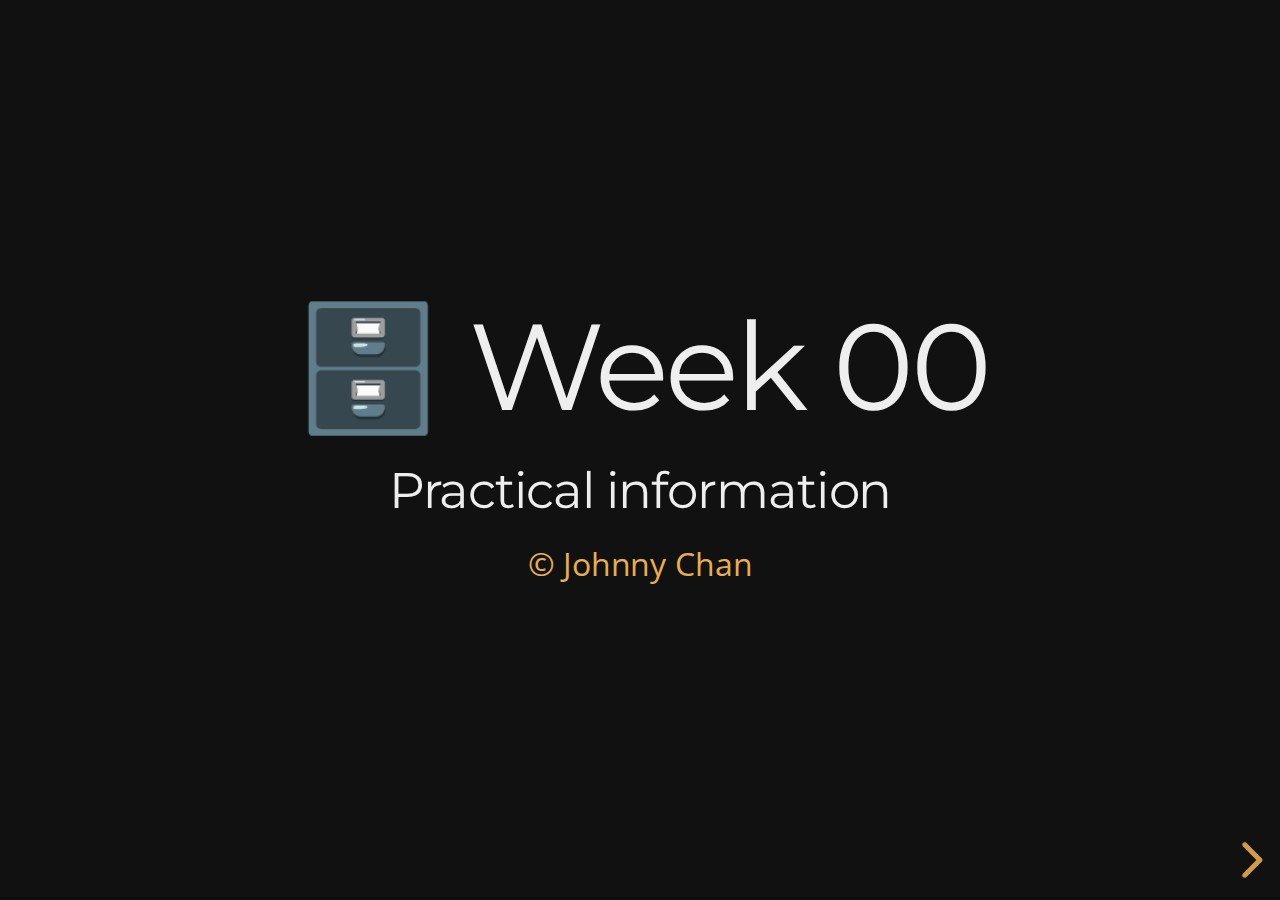
<file: week00/index.html>
<!doctype html>
<html lang="en">
    <head>
        <title>Week 00</title>
        <meta charset="utf-8" />
        <meta name="description" content="Presentation" />
        <meta name="author" content="Johnny Chan" />

        <meta name="apple-mobile-web-app-capable" content="yes" />
        <meta
            name="apple-mobile-web-app-status-bar-style"
            content="black-translucent"
        />
        <meta name="viewport" content="width=device-width, initial-scale=1.0" />

        <link rel="stylesheet" href="../dist/reset.css" />
        <link rel="stylesheet" href="../dist/reveal.css" />
        <link rel="stylesheet" href="../dist/theme/night.css" id="theme" />

        <!-- Theme used for syntax highlighting of code -->
        <link rel="stylesheet" href="../plugin/highlight/monokai.css" />

        <!-- Additional references -->
        <link rel="icon" href="../asset/image/database.png" type="image/png" />
        <link rel="stylesheet" href="../asset/style/tweak.css" />
    </head>

    <body>
        <div class="reveal">
            <div class="slides">
                <section
                    data-markdown="week00.md"
                    data-separator="^\n\n\n"
                    data-separator-vertical="^\n\n"
                    data-separator-notes="^Note:"
                    data-charset="utf-8"
                ></section>
            </div>
        </div>

        <script src="../dist/reveal.js"></script>
        <script src="../plugin/zoom/zoom.js"></script>
        <script src="../plugin/notes/notes.js"></script>
        <script src="../plugin/search/search.js"></script>
        <script src="../plugin/markdown/markdown.js"></script>
        <script src="../plugin/highlight/highlight.js"></script>
        <script>
            Reveal.initialize({
                width: 1100,
                height: 800,
                controls: true,
                progress: true,
                center: true,
                hash: true,
                transition: "slide",

                plugins: [
                    RevealZoom,
                    RevealNotes,
                    RevealSearch,
                    RevealMarkdown,
                    RevealHighlight,
                ],
            });
        </script>
    </body>
</html>
</file>
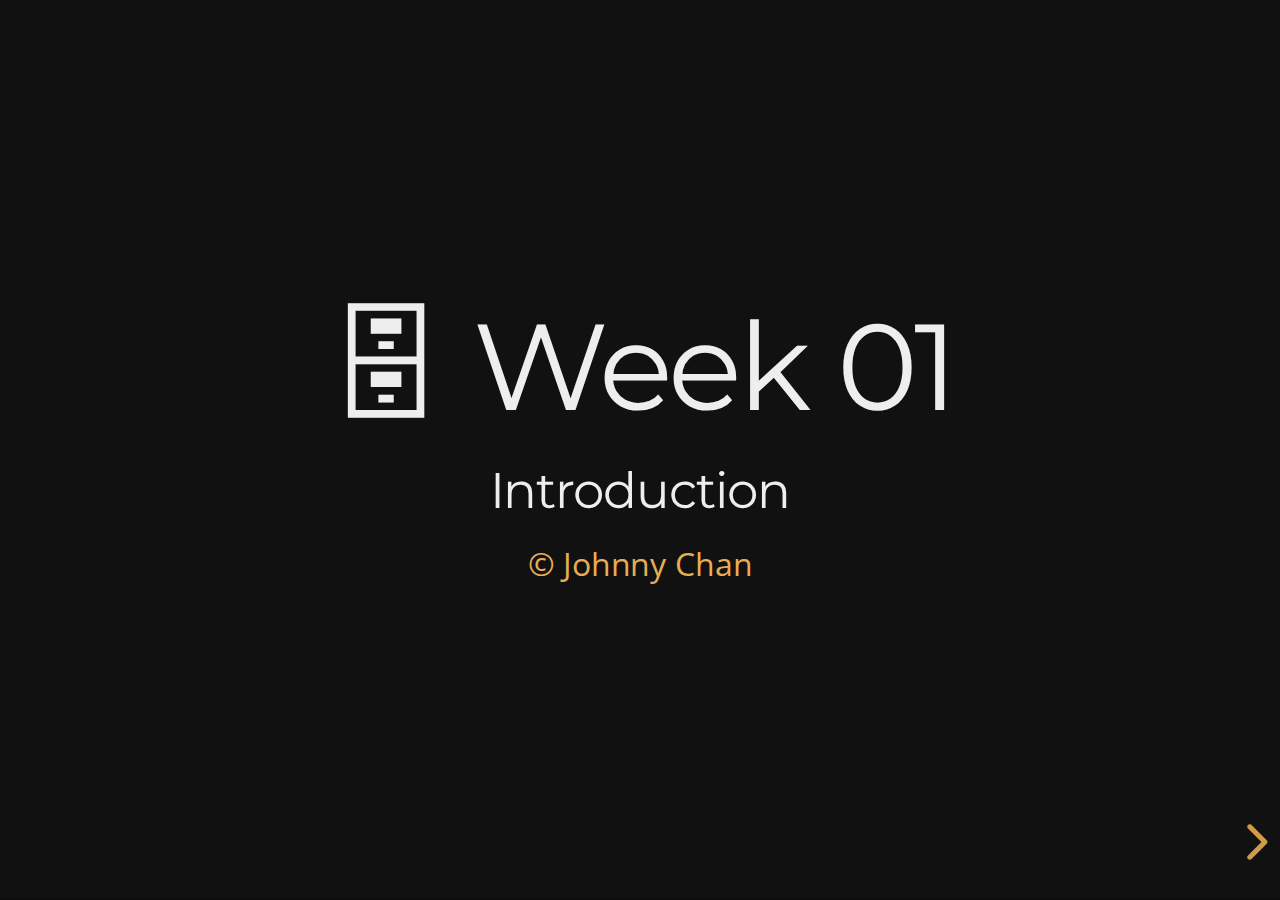
<file: week01/index.html>
<!doctype html>
<html lang="en">
    <head>
        <title>Week 01</title>
        <meta charset="utf-8" />
        <meta name="description" content="Presentation" />
        <meta name="author" content="Johnny Chan" />

        <meta name="apple-mobile-web-app-capable" content="yes" />
        <meta
            name="apple-mobile-web-app-status-bar-style"
            content="black-translucent"
        />
        <meta name="viewport" content="width=device-width, initial-scale=1.0" />

        <link rel="stylesheet" href="../dist/reset.css" />
        <link rel="stylesheet" href="../dist/reveal.css" />
        <link rel="stylesheet" href="../dist/theme/night.css" id="theme" />

        <!-- Theme used for syntax highlighting of code -->
        <link rel="stylesheet" href="../plugin/highlight/monokai.css" />

        <!-- Additional references -->
        <link rel="icon" href="../asset/image/database.png" type="image/png" />
        <link rel="stylesheet" href="../asset/style/tweak.css" />
    </head>

    <body>
        <div class="reveal">
            <div class="slides">
                <section
                    data-markdown="week01.md"
                    data-separator="^\n\n\n"
                    data-separator-vertical="^\n\n"
                    data-separator-notes="^Note:"
                    data-charset="utf-8"
                ></section>
            </div>
        </div>

        <script src="../dist/reveal.js"></script>
        <script src="../plugin/zoom/zoom.js"></script>
        <script src="../plugin/notes/notes.js"></script>
        <script src="../plugin/search/search.js"></script>
        <script src="../plugin/markdown/markdown.js"></script>
        <script src="../plugin/highlight/highlight.js"></script>
        <script>
            Reveal.initialize({
                width: 1100,
                height: 800,
                controls: true,
                progress: true,
                center: true,
                hash: true,
                transition: "slide",

                plugins: [
                    RevealZoom,
                    RevealNotes,
                    RevealSearch,
                    RevealMarkdown,
                    RevealHighlight,
                ],
            });
        </script>
    </body>
</html>
</file>
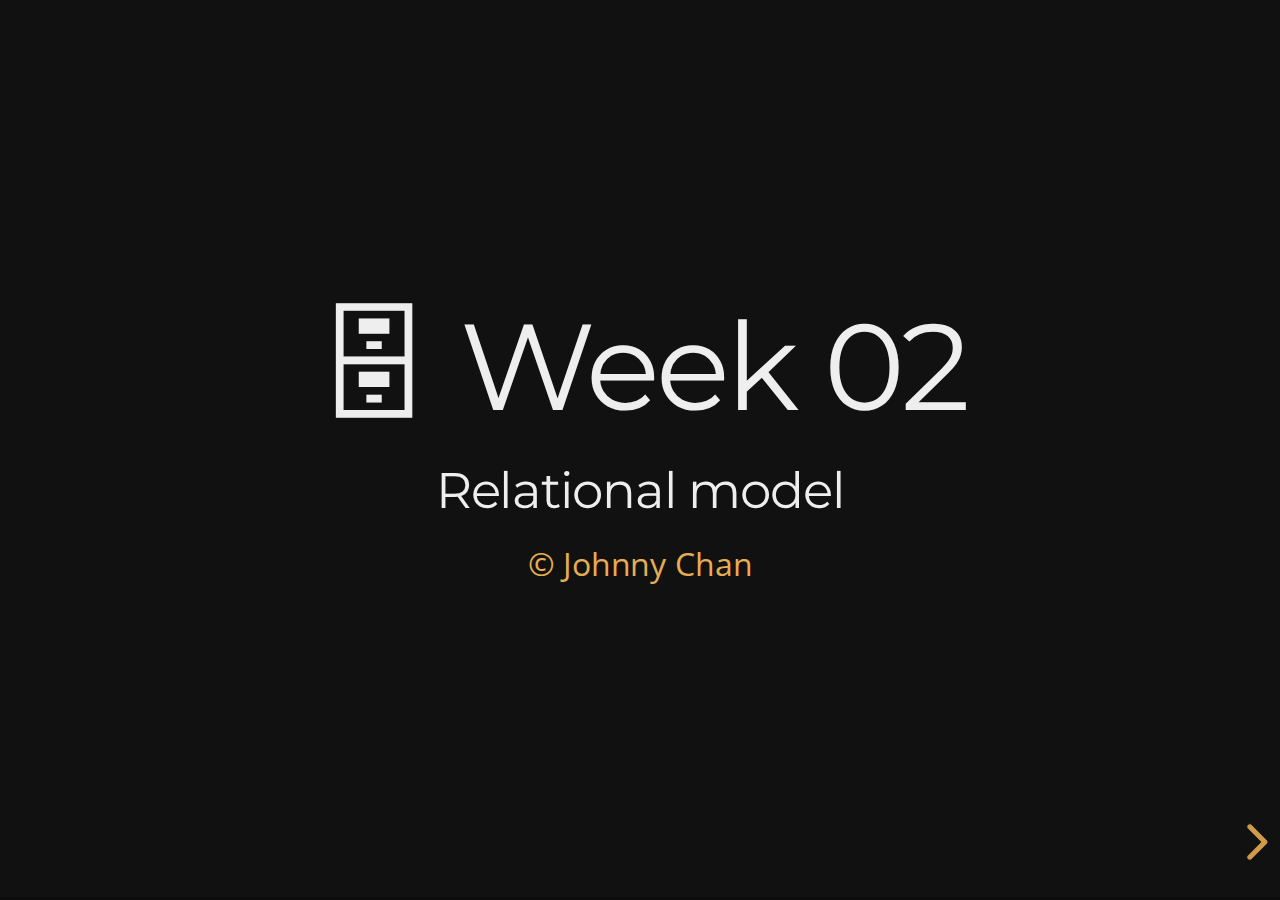
<file: week02/index.html>
<!doctype html>
<html lang="en">
    <head>
        <title>Week 02</title>
        <meta charset="utf-8" />
        <meta name="description" content="Presentation" />
        <meta name="author" content="Johnny Chan" />

        <meta name="apple-mobile-web-app-capable" content="yes" />
        <meta
            name="apple-mobile-web-app-status-bar-style"
            content="black-translucent"
        />
        <meta name="viewport" content="width=device-width, initial-scale=1.0" />

        <link rel="stylesheet" href="../dist/reset.css" />
        <link rel="stylesheet" href="../dist/reveal.css" />
        <link rel="stylesheet" href="../dist/theme/night.css" id="theme" />

        <!-- Theme used for syntax highlighting of code -->
        <link rel="stylesheet" href="../plugin/highlight/monokai.css" />

        <!-- Additional references -->
        <link rel="icon" href="../asset/image/database.png" type="image/png" />
        <link rel="stylesheet" href="../asset/style/tweak.css" />
    </head>

    <body>
        <div class="reveal">
            <div class="slides">
                <section
                    data-markdown="week02.md"
                    data-separator="^\n\n\n"
                    data-separator-vertical="^\n\n"
                    data-separator-notes="^Note:"
                    data-charset="utf-8"
                ></section>
            </div>
        </div>

        <script src="../dist/reveal.js"></script>
        <script src="../plugin/zoom/zoom.js"></script>
        <script src="../plugin/notes/notes.js"></script>
        <script src="../plugin/search/search.js"></script>
        <script src="../plugin/markdown/markdown.js"></script>
        <script src="../plugin/highlight/highlight.js"></script>
        <script>
            Reveal.initialize({
                width: 1100,
                height: 800,
                controls: true,
                progress: true,
                center: true,
                hash: true,
                transition: "slide",

                plugins: [
                    RevealZoom,
                    RevealNotes,
                    RevealSearch,
                    RevealMarkdown,
                    RevealHighlight,
                ],
            });
        </script>
    </body>
</html>
</file>
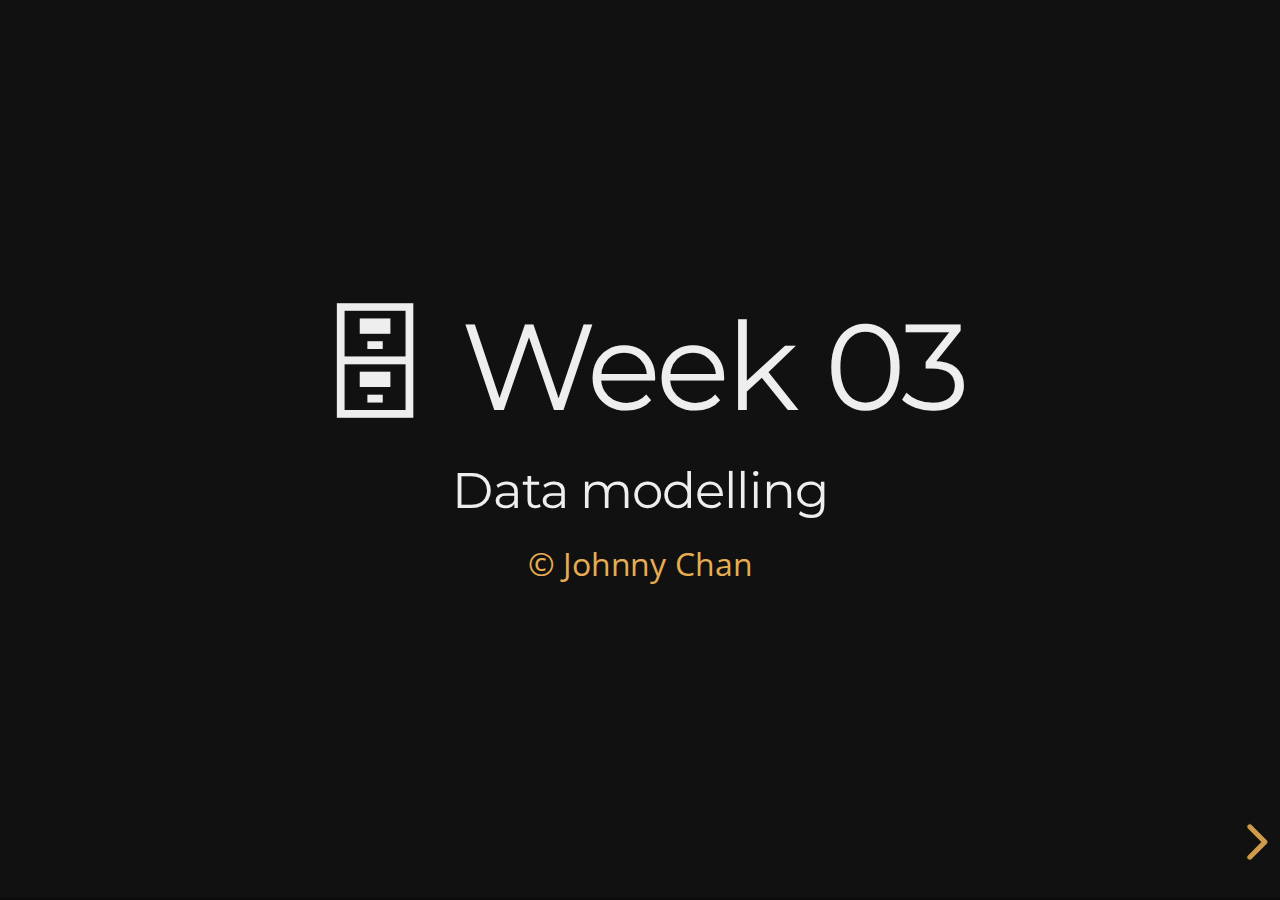
<file: week03/index.html>
<!doctype html>
<html lang="en">
    <head>
        <title>Week 03</title>
        <meta charset="utf-8" />
        <meta name="description" content="Presentation" />
        <meta name="author" content="Johnny Chan" />

        <meta name="apple-mobile-web-app-capable" content="yes" />
        <meta
            name="apple-mobile-web-app-status-bar-style"
            content="black-translucent"
        />
        <meta name="viewport" content="width=device-width, initial-scale=1.0" />

        <link rel="stylesheet" href="../dist/reset.css" />
        <link rel="stylesheet" href="../dist/reveal.css" />
        <link rel="stylesheet" href="../dist/theme/night.css" id="theme" />

        <!-- Theme used for syntax highlighting of code -->
        <link rel="stylesheet" href="../plugin/highlight/monokai.css" />

        <!-- Additional references -->
        <link rel="icon" href="../asset/image/database.png" type="image/png" />
        <link rel="stylesheet" href="../asset/style/tweak.css" />
    </head>

    <body>
        <div class="reveal">
            <div class="slides">
                <section
                    data-markdown="week03.md"
                    data-separator="^\n\n\n"
                    data-separator-vertical="^\n\n"
                    data-separator-notes="^Note:"
                    data-charset="utf-8"
                ></section>
            </div>
        </div>

        <script src="../dist/reveal.js"></script>
        <script src="../plugin/zoom/zoom.js"></script>
        <script src="../plugin/notes/notes.js"></script>
        <script src="../plugin/search/search.js"></script>
        <script src="../plugin/markdown/markdown.js"></script>
        <script src="../plugin/highlight/highlight.js"></script>
        <script>
            Reveal.initialize({
                width: 1100,
                height: 800,
                controls: true,
                progress: true,
                center: true,
                hash: true,
                transition: "slide",

                plugins: [
                    RevealZoom,
                    RevealNotes,
                    RevealSearch,
                    RevealMarkdown,
                    RevealHighlight,
                ],
            });
        </script>
    </body>
</html>
</file>
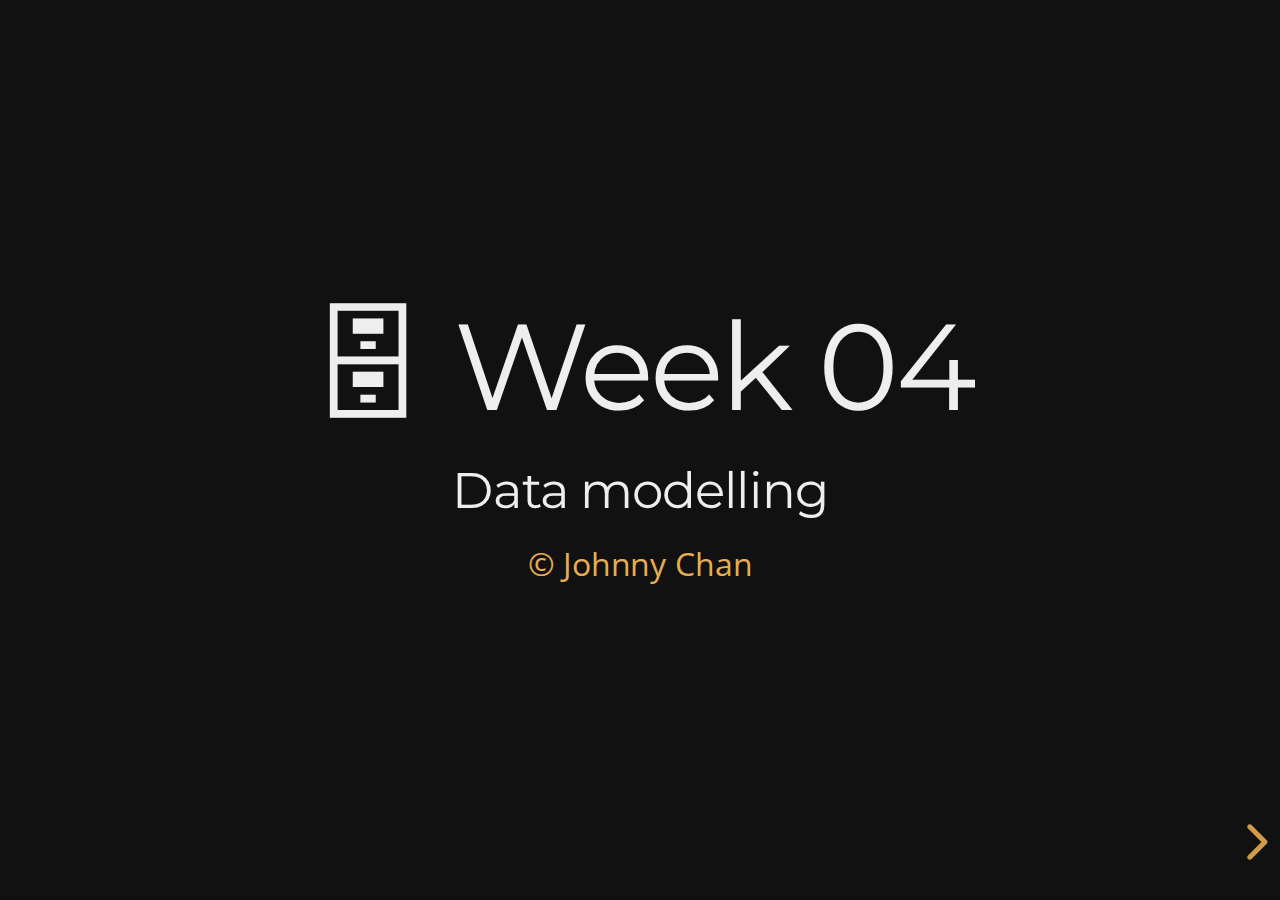
<file: week04/index.html>
<!doctype html>
<html lang="en">
    <head>
        <title>Week 04</title>
        <meta charset="utf-8" />
        <meta name="description" content="Presentation" />
        <meta name="author" content="Johnny Chan" />

        <meta name="apple-mobile-web-app-capable" content="yes" />
        <meta
            name="apple-mobile-web-app-status-bar-style"
            content="black-translucent"
        />
        <meta name="viewport" content="width=device-width, initial-scale=1.0" />

        <link rel="stylesheet" href="../dist/reset.css" />
        <link rel="stylesheet" href="../dist/reveal.css" />
        <link rel="stylesheet" href="../dist/theme/night.css" id="theme" />

        <!-- Theme used for syntax highlighting of code -->
        <link rel="stylesheet" href="../plugin/highlight/monokai.css" />

        <!-- Additional references -->
        <link rel="icon" href="../asset/image/database.png" type="image/png" />
        <link rel="stylesheet" href="../asset/style/tweak.css" />
    </head>

    <body>
        <div class="reveal">
            <div class="slides">
                <section
                    data-markdown="week04.md"
                    data-separator="^\n\n\n"
                    data-separator-vertical="^\n\n"
                    data-separator-notes="^Note:"
                    data-charset="utf-8"
                ></section>
            </div>
        </div>

        <script src="../dist/reveal.js"></script>
        <script src="../plugin/zoom/zoom.js"></script>
        <script src="../plugin/notes/notes.js"></script>
        <script src="../plugin/search/search.js"></script>
        <script src="../plugin/markdown/markdown.js"></script>
        <script src="../plugin/highlight/highlight.js"></script>
        <script>
            Reveal.initialize({
                width: 1100,
                height: 800,
                controls: true,
                progress: true,
                center: true,
                hash: true,
                transition: "slide",

                plugins: [
                    RevealZoom,
                    RevealNotes,
                    RevealSearch,
                    RevealMarkdown,
                    RevealHighlight,
                ],
            });
        </script>
    </body>
</html>
</file>
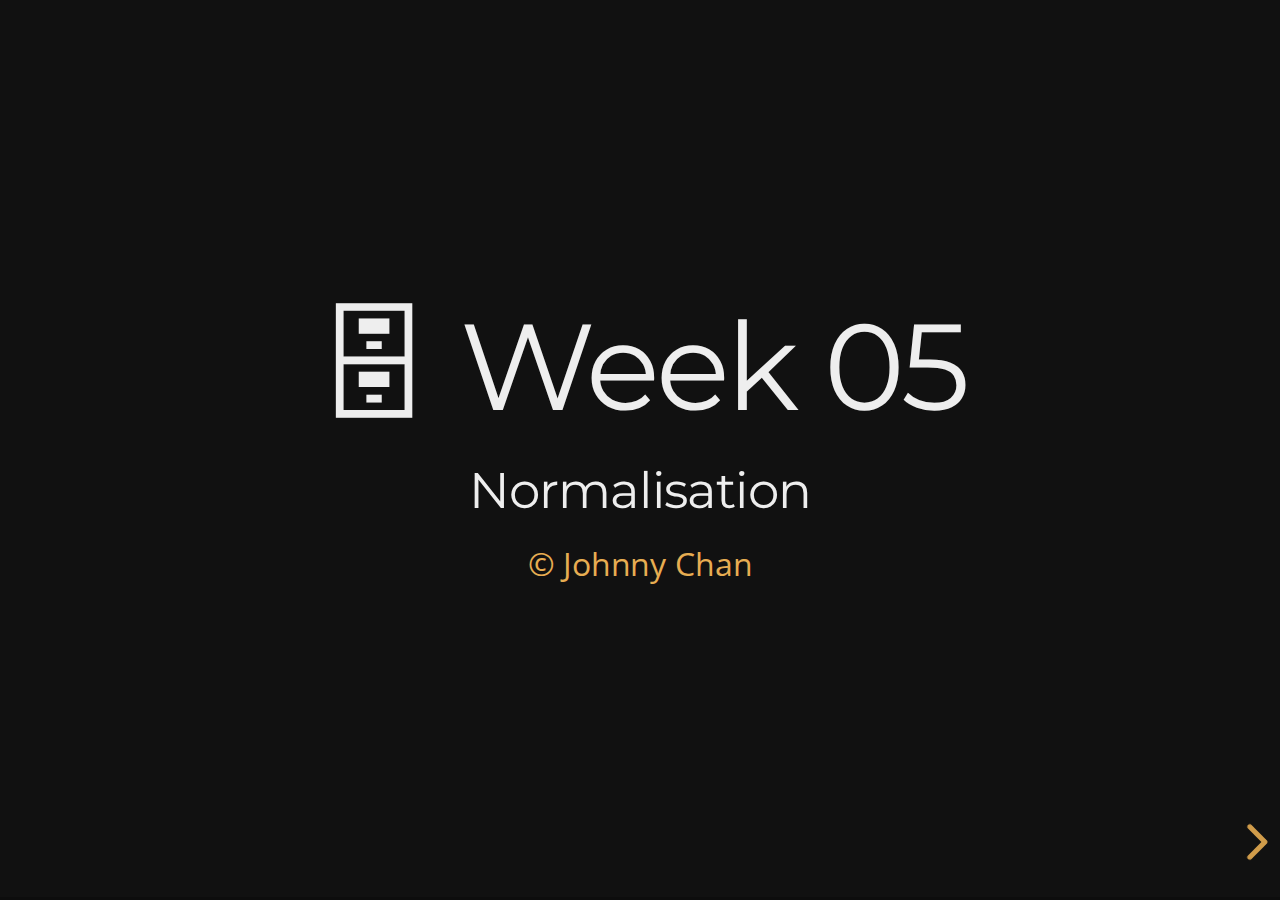
<file: week05/index.html>
<!doctype html>
<html lang="en">
    <head>
        <title>Week 05</title>
        <meta charset="utf-8" />
        <meta name="description" content="Presentation" />
        <meta name="author" content="Johnny Chan" />

        <meta name="apple-mobile-web-app-capable" content="yes" />
        <meta
            name="apple-mobile-web-app-status-bar-style"
            content="black-translucent"
        />
        <meta name="viewport" content="width=device-width, initial-scale=1.0" />

        <link rel="stylesheet" href="../dist/reset.css" />
        <link rel="stylesheet" href="../dist/reveal.css" />
        <link rel="stylesheet" href="../dist/theme/night.css" id="theme" />

        <!-- Theme used for syntax highlighting of code -->
        <link rel="stylesheet" href="../plugin/highlight/monokai.css" />

        <!-- Additional references -->
        <link rel="icon" href="../asset/image/database.png" type="image/png" />
        <link rel="stylesheet" href="../asset/style/tweak.css" />
    </head>

    <body>
        <div class="reveal">
            <div class="slides">
                <section
                    data-markdown="week05.md"
                    data-separator="^\n\n\n"
                    data-separator-vertical="^\n\n"
                    data-separator-notes="^Note:"
                    data-charset="utf-8"
                ></section>
            </div>
        </div>

        <script src="../dist/reveal.js"></script>
        <script src="../plugin/zoom/zoom.js"></script>
        <script src="../plugin/notes/notes.js"></script>
        <script src="../plugin/search/search.js"></script>
        <script src="../plugin/markdown/markdown.js"></script>
        <script src="../plugin/highlight/highlight.js"></script>
        <script>
            Reveal.initialize({
                width: 1100,
                height: 800,
                controls: true,
                progress: true,
                center: true,
                hash: true,
                transition: "slide",

                plugins: [
                    RevealZoom,
                    RevealNotes,
                    RevealSearch,
                    RevealMarkdown,
                    RevealHighlight,
                ],
            });
        </script>
    </body>
</html>
</file>
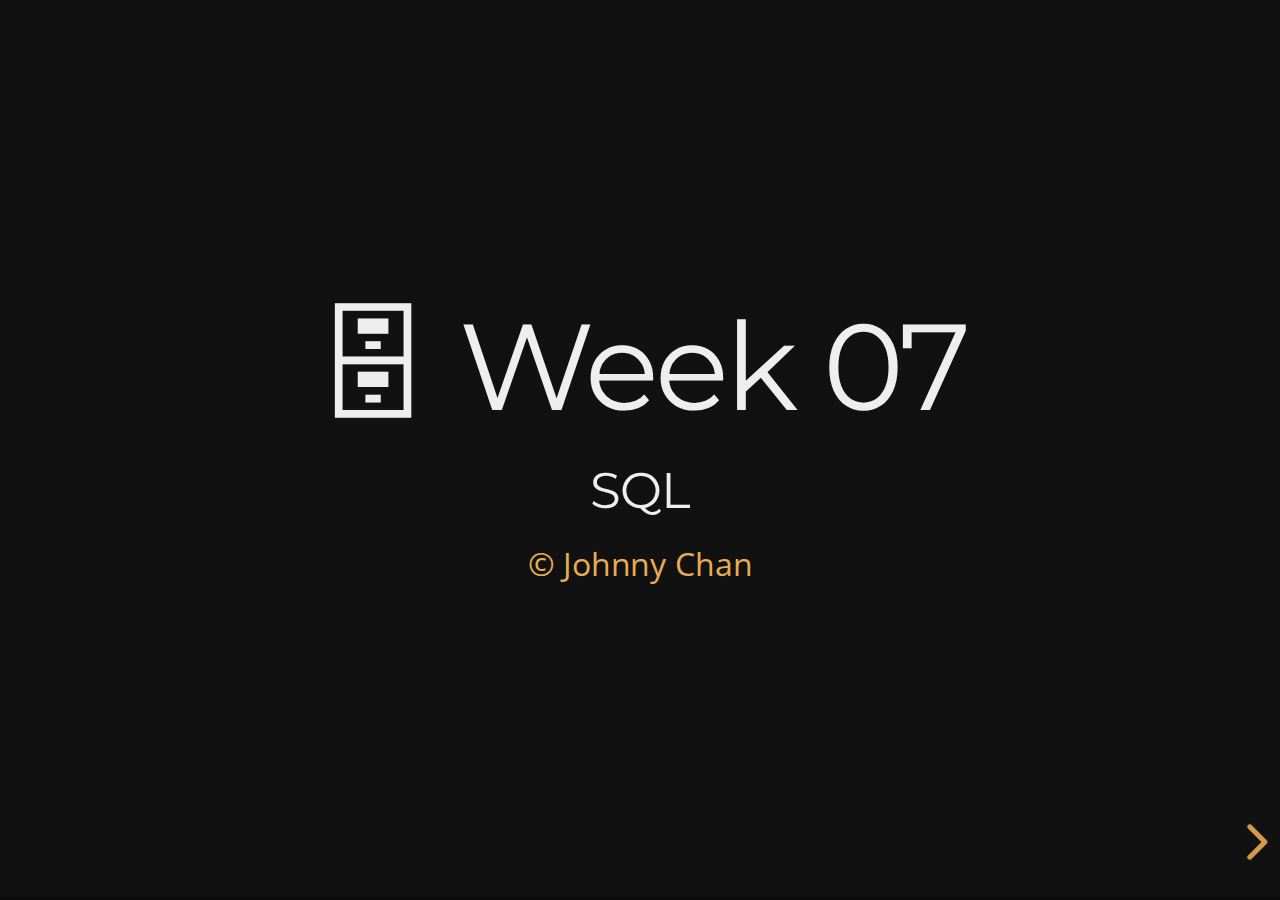
<file: week07/index.html>
<!doctype html>
<html lang="en">
    <head>
        <title>Week 07</title>
        <meta charset="utf-8" />
        <meta name="description" content="Presentation" />
        <meta name="author" content="Johnny Chan" />

        <meta name="apple-mobile-web-app-capable" content="yes" />
        <meta
            name="apple-mobile-web-app-status-bar-style"
            content="black-translucent"
        />
        <meta name="viewport" content="width=device-width, initial-scale=1.0" />

        <link rel="stylesheet" href="../dist/reset.css" />
        <link rel="stylesheet" href="../dist/reveal.css" />
        <link rel="stylesheet" href="../dist/theme/night.css" id="theme" />

        <!-- Theme used for syntax highlighting of code -->
        <link rel="stylesheet" href="../plugin/highlight/monokai.css" />

        <!-- Additional references -->
        <link rel="icon" href="../asset/image/database.png" type="image/png" />
        <link rel="stylesheet" href="../asset/style/tweak.css" />
    </head>

    <body>
        <div class="reveal">
            <div class="slides">
                <section
                    data-markdown="week07.md"
                    data-separator="^\n\n\n"
                    data-separator-vertical="^\n\n"
                    data-separator-notes="^Note:"
                    data-charset="utf-8"
                ></section>
            </div>
        </div>

        <script src="../dist/reveal.js"></script>
        <script src="../plugin/zoom/zoom.js"></script>
        <script src="../plugin/notes/notes.js"></script>
        <script src="../plugin/search/search.js"></script>
        <script src="../plugin/markdown/markdown.js"></script>
        <script src="../plugin/highlight/highlight.js"></script>
        <script>
            Reveal.initialize({
                width: 1100,
                height: 800,
                controls: true,
                progress: true,
                center: true,
                hash: true,
                transition: "slide",

                plugins: [
                    RevealZoom,
                    RevealNotes,
                    RevealSearch,
                    RevealMarkdown,
                    RevealHighlight,
                ],
            });
        </script>
    </body>
</html>
</file>
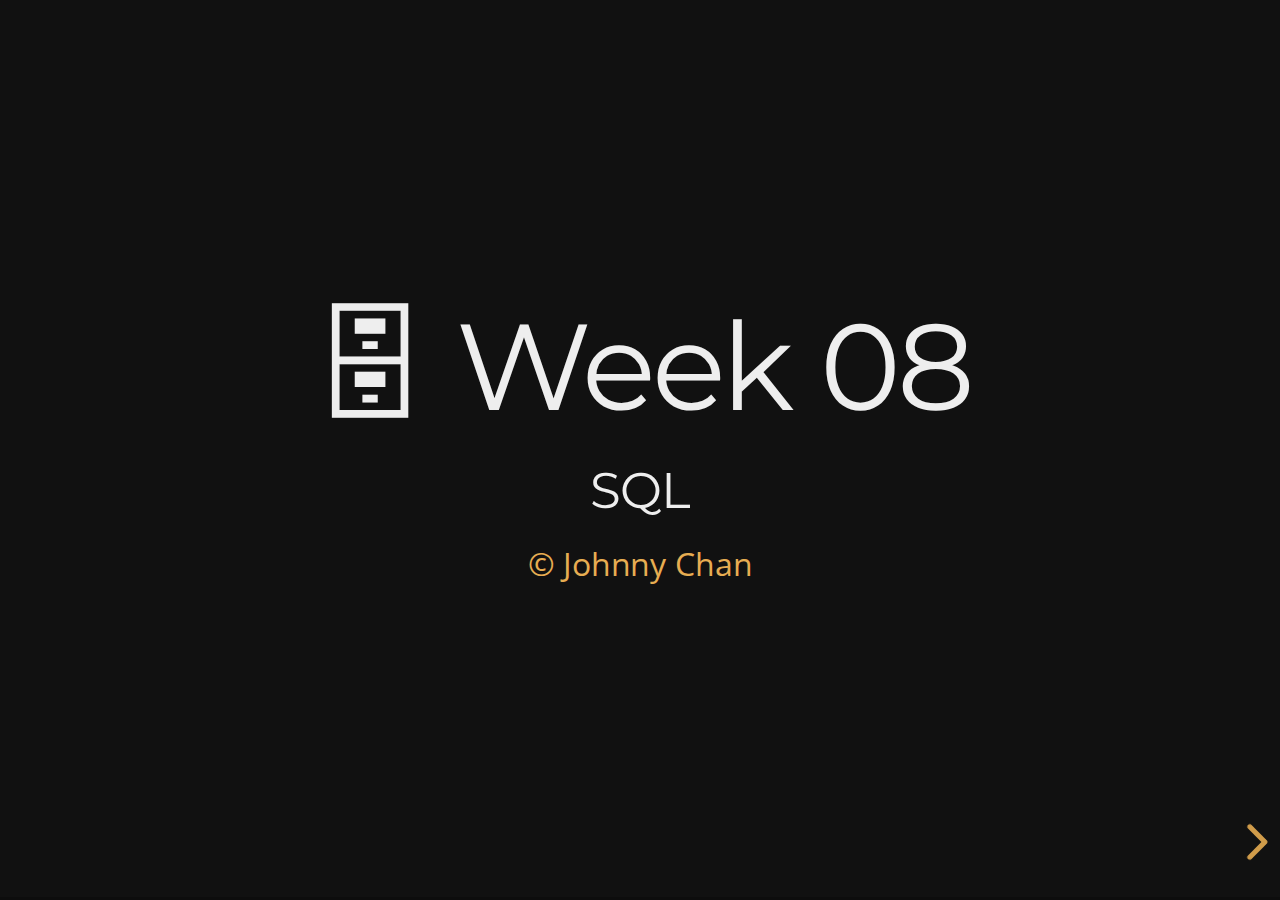
<file: week08/index.html>
<!doctype html>
<html lang="en">
    <head>
        <title>Week 08</title>
        <meta charset="utf-8" />
        <meta name="description" content="Presentation" />
        <meta name="author" content="Johnny Chan" />

        <meta name="apple-mobile-web-app-capable" content="yes" />
        <meta
            name="apple-mobile-web-app-status-bar-style"
            content="black-translucent"
        />
        <meta name="viewport" content="width=device-width, initial-scale=1.0" />

        <link rel="stylesheet" href="../dist/reset.css" />
        <link rel="stylesheet" href="../dist/reveal.css" />
        <link rel="stylesheet" href="../dist/theme/night.css" id="theme" />

        <!-- Theme used for syntax highlighting of code -->
        <link rel="stylesheet" href="../plugin/highlight/monokai.css" />

        <!-- Additional references -->
        <link rel="icon" href="../asset/image/database.png" type="image/png" />
        <link rel="stylesheet" href="../asset/style/tweak.css" />
    </head>

    <body>
        <div class="reveal">
            <div class="slides">
                <section
                    data-markdown="week08.md"
                    data-separator="^\n\n\n"
                    data-separator-vertical="^\n\n"
                    data-separator-notes="^Note:"
                    data-charset="utf-8"
                ></section>
            </div>
        </div>

        <script src="../dist/reveal.js"></script>
        <script src="../plugin/zoom/zoom.js"></script>
        <script src="../plugin/notes/notes.js"></script>
        <script src="../plugin/search/search.js"></script>
        <script src="../plugin/markdown/markdown.js"></script>
        <script src="../plugin/highlight/highlight.js"></script>
        <script>
            Reveal.initialize({
                width: 1100,
                height: 800,
                controls: true,
                progress: true,
                center: true,
                hash: true,
                transition: "slide",

                plugins: [
                    RevealZoom,
                    RevealNotes,
                    RevealSearch,
                    RevealMarkdown,
                    RevealHighlight,
                ],
            });
        </script>
    </body>
</html>
</file>
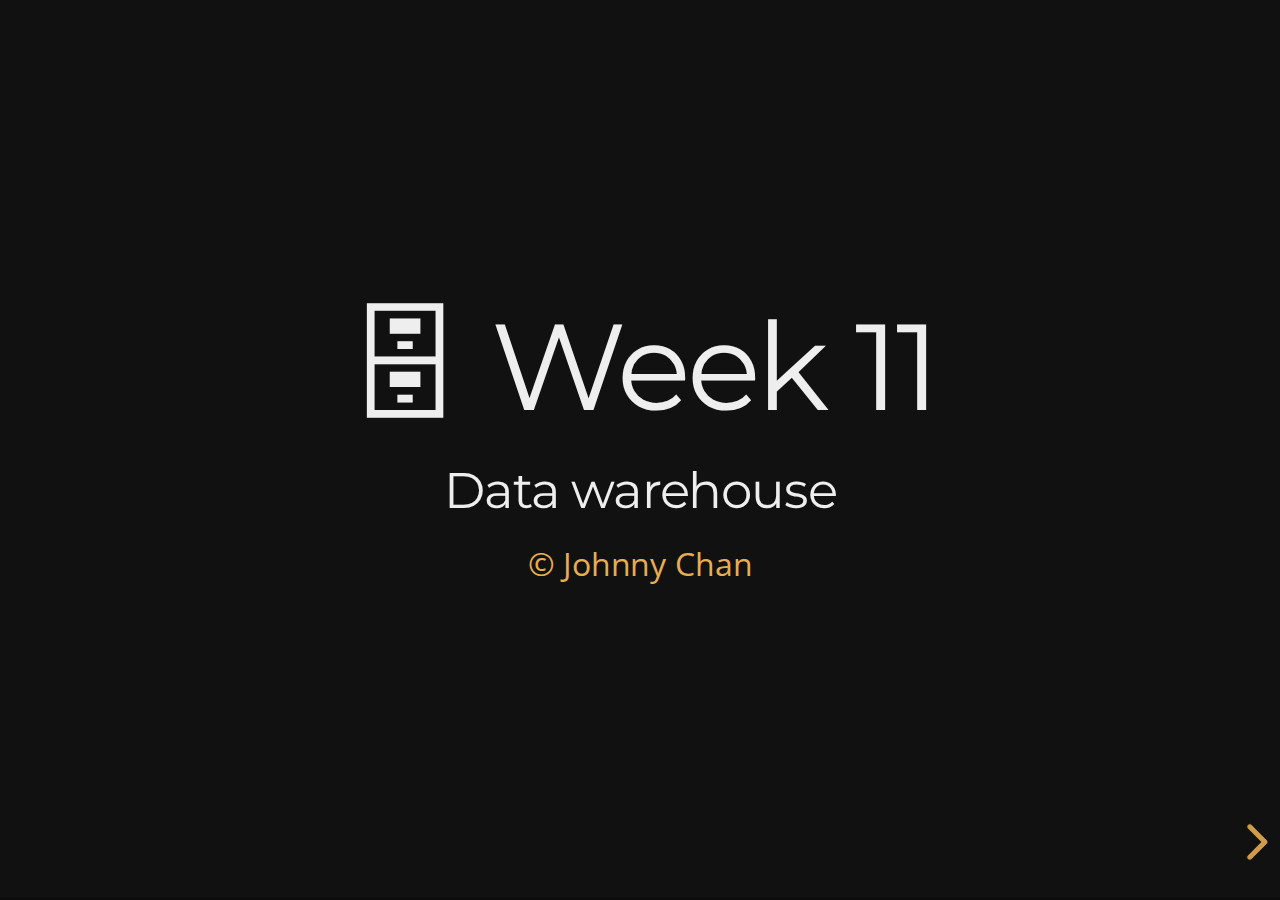
<file: week11/index.html>
<!doctype html>
<html lang="en">
    <head>
        <title>Week 11</title>
        <meta charset="utf-8" />
        <meta name="description" content="Presentation" />
        <meta name="author" content="Johnny Chan" />

        <meta name="apple-mobile-web-app-capable" content="yes" />
        <meta
            name="apple-mobile-web-app-status-bar-style"
            content="black-translucent"
        />
        <meta name="viewport" content="width=device-width, initial-scale=1.0" />

        <link rel="stylesheet" href="../dist/reset.css" />
        <link rel="stylesheet" href="../dist/reveal.css" />
        <link rel="stylesheet" href="../dist/theme/night.css" id="theme" />

        <!-- Theme used for syntax highlighting of code -->
        <link rel="stylesheet" href="../plugin/highlight/monokai.css" />

        <!-- Additional references -->
        <link rel="icon" href="../asset/image/database.png" type="image/png" />
        <link rel="stylesheet" href="../asset/style/tweak.css" />
    </head>

    <body>
        <div class="reveal">
            <div class="slides">
                <section
                    data-markdown="week11.md"
                    data-separator="^\n\n\n"
                    data-separator-vertical="^\n\n"
                    data-separator-notes="^Note:"
                    data-charset="utf-8"
                ></section>
            </div>
        </div>

        <script src="../dist/reveal.js"></script>
        <script src="../plugin/zoom/zoom.js"></script>
        <script src="../plugin/notes/notes.js"></script>
        <script src="../plugin/search/search.js"></script>
        <script src="../plugin/markdown/markdown.js"></script>
        <script src="../plugin/highlight/highlight.js"></script>
        <script>
            Reveal.initialize({
                width: 1100,
                height: 800,
                controls: true,
                progress: true,
                center: true,
                hash: true,
                transition: "slide",

                plugins: [
                    RevealZoom,
                    RevealNotes,
                    RevealSearch,
                    RevealMarkdown,
                    RevealHighlight,
                ],
            });
        </script>
    </body>
</html>
</file>
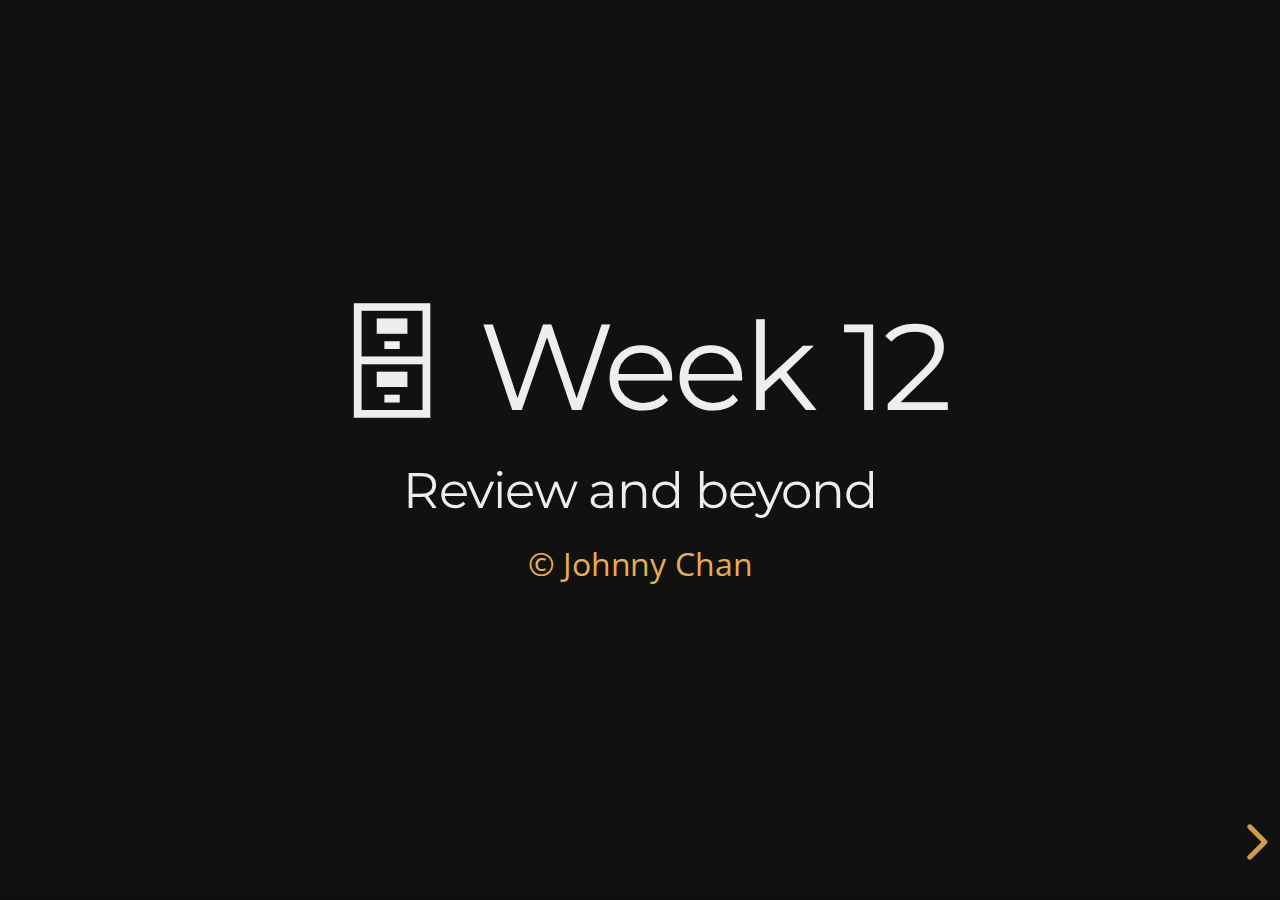
<file: week12/index.html>
<!doctype html>
<html lang="en">
    <head>
        <title>Week 12</title>
        <meta charset="utf-8" />
        <meta name="description" content="Presentation" />
        <meta name="author" content="Johnny Chan" />

        <meta name="apple-mobile-web-app-capable" content="yes" />
        <meta
            name="apple-mobile-web-app-status-bar-style"
            content="black-translucent"
        />
        <meta name="viewport" content="width=device-width, initial-scale=1.0" />

        <link rel="stylesheet" href="../dist/reset.css" />
        <link rel="stylesheet" href="../dist/reveal.css" />
        <link rel="stylesheet" href="../dist/theme/night.css" id="theme" />

        <!-- Theme used for syntax highlighting of code -->
        <link rel="stylesheet" href="../plugin/highlight/monokai.css" />

        <!-- Additional references -->
        <link rel="icon" href="../asset/image/database.png" type="image/png" />
        <link rel="stylesheet" href="../asset/style/tweak.css" />
    </head>

    <body>
        <div class="reveal">
            <div class="slides">
                <section
                    data-markdown="week12.md"
                    data-separator="^\n\n\n"
                    data-separator-vertical="^\n\n"
                    data-separator-notes="^Note:"
                    data-charset="utf-8"
                ></section>
            </div>
        </div>

        <script src="../dist/reveal.js"></script>
        <script src="../plugin/zoom/zoom.js"></script>
        <script src="../plugin/notes/notes.js"></script>
        <script src="../plugin/search/search.js"></script>
        <script src="../plugin/markdown/markdown.js"></script>
        <script src="../plugin/highlight/highlight.js"></script>
        <script>
            Reveal.initialize({
                width: 1100,
                height: 800,
                controls: true,
                progress: true,
                center: true,
                hash: true,
                transition: "slide",

                plugins: [
                    RevealZoom,
                    RevealNotes,
                    RevealSearch,
                    RevealMarkdown,
                    RevealHighlight,
                ],
            });
        </script>
    </body>
</html>
</file>
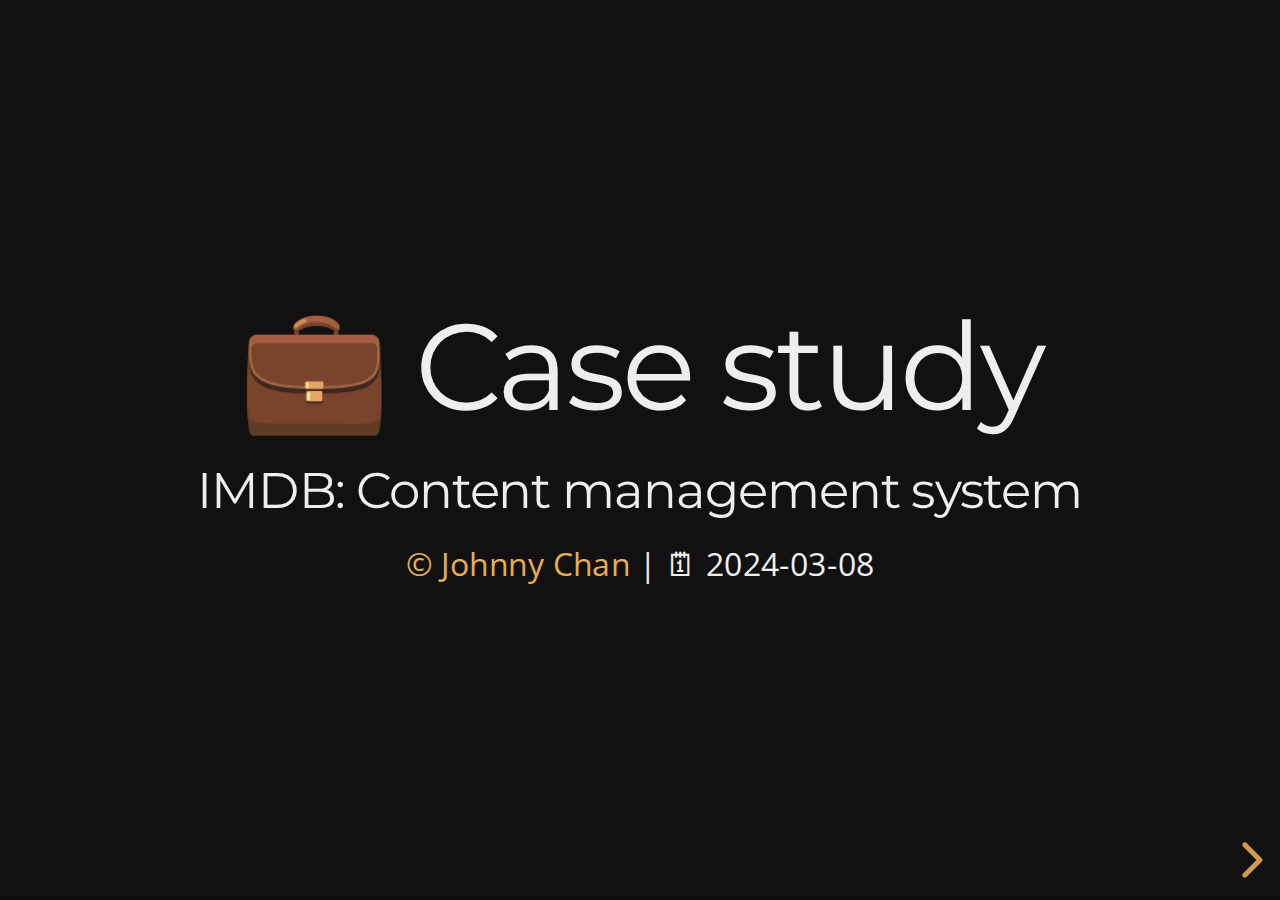
<file: case/imdb.html>
<!doctype html>
<html lang="en">
    <head>
        <title>IMDB</title>
        <meta charset="utf-8" />
        <meta name="description" content="Presentation" />
        <meta name="author" content="Johnny Chan" />
        <meta name="apple-mobile-web-app-capable" content="yes" />
        <meta
            name="apple-mobile-web-app-status-bar-style"
            content="black-translucent"
        />
        <meta name="viewport" content="width=device-width, initial-scale=1.0" />

        <link rel="stylesheet" href="../dist/reset.css" />
        <link rel="stylesheet" href="../dist/reveal.css" />
        <link rel="stylesheet" href="../dist/theme/night.css" id="theme" />

        <!-- Theme used for syntax highlighting of code -->
        <link rel="stylesheet" href="../plugin/highlight/monokai.css" />

        <!-- Additional references -->
        <link rel="icon" href="../asset/image/database.png" type="image/png" />
        <link rel="stylesheet" href="../asset/style/tweak.css" />
    </head>

    <body>
        <div class="reveal">
            <div class="slides">
                <section
                    data-markdown="imdb.md"
                    data-separator="^\n\n\n"
                    data-separator-vertical="^\n\n"
                    data-separator-notes="^Note:"
                    data-charset="utf-8"
                ></section>
            </div>
        </div>

        <script src="../dist/reveal.js"></script>
        <script src="../plugin/zoom/zoom.js"></script>
        <script src="../plugin/notes/notes.js"></script>
        <script src="../plugin/search/search.js"></script>
        <script src="../plugin/markdown/markdown.js"></script>
        <script src="../plugin/highlight/highlight.js"></script>
        <script>
            // Also available as an ES module, see:
            // https://revealjs.com/initialization/
            Reveal.initialize({
                width: 1100,
                height: 800,
                controls: true,
                progress: true,
                center: true,
                hash: true,
                transition: "slide",

                // Learn about plugins: https://revealjs.com/plugins/
                plugins: [
                    RevealZoom,
                    RevealNotes,
                    RevealSearch,
                    RevealMarkdown,
                    RevealHighlight,
                ],
            });
        </script>
    </body>
</html>
</file>
<file: dist/theme/night.css>
/**
 * Black theme for reveal.js.
 *
 * Copyright (C) 2011-2012 Hakim El Hattab, http://hakim.se
 */
@import url(https://fonts.googleapis.com/css?family=Montserrat:700);
@import url(https://fonts.googleapis.com/css?family=Open+Sans:400,700,400italic,700italic);
section.has-light-background, section.has-light-background h1, section.has-light-background h2, section.has-light-background h3, section.has-light-background h4, section.has-light-background h5, section.has-light-background h6 {
  color: #222;
}

/*********************************************
 * GLOBAL STYLES
 *********************************************/
:root {
  --r-background-color: #111;
  --r-main-font: Open Sans, sans-serif;
  --r-main-font-size: 40px;
  --r-main-color: #eee;
  --r-block-margin: 20px;
  --r-heading-margin: 0 0 20px 0;
  --r-heading-font: Montserrat, Impact, sans-serif;
  --r-heading-color: #eee;
  --r-heading-line-height: 1.2;
  --r-heading-letter-spacing: -0.03em;
  --r-heading-text-transform: none;
  --r-heading-text-shadow: none;
  --r-heading-font-weight: normal;
  --r-heading1-text-shadow: none;
  --r-heading1-size: 3.77em;
  --r-heading2-size: 2.11em;
  --r-heading3-size: 1.55em;
  --r-heading4-size: 1em;
  --r-code-font: monospace;
  --r-link-color: #e7ad52;
  --r-link-color-dark: #d08a1d;
  --r-link-color-hover: #f3d7ac;
  --r-selection-background-color: #e7ad52;
  --r-selection-color: #fff;
  --r-overlay-element-bg-color: 240, 240, 240;
  --r-overlay-element-fg-color: 0, 0, 0;
}

.reveal-viewport {
  background: #111;
  background-color: var(--r-background-color);
}

.reveal {
  font-family: var(--r-main-font);
  font-size: var(--r-main-font-size);
  font-weight: normal;
  color: var(--r-main-color);
}

.reveal ::selection {
  color: var(--r-selection-color);
  background: var(--r-selection-background-color);
  text-shadow: none;
}

.reveal ::-moz-selection {
  color: var(--r-selection-color);
  background: var(--r-selection-background-color);
  text-shadow: none;
}

.reveal .slides section,
.reveal .slides section > section {
  line-height: 1.3;
  font-weight: inherit;
}

/*********************************************
 * HEADERS
 *********************************************/
.reveal h1,
.reveal h2,
.reveal h3,
.reveal h4,
.reveal h5,
.reveal h6 {
  margin: var(--r-heading-margin);
  color: var(--r-heading-color);
  font-family: var(--r-heading-font);
  font-weight: var(--r-heading-font-weight);
  line-height: var(--r-heading-line-height);
  letter-spacing: var(--r-heading-letter-spacing);
  text-transform: var(--r-heading-text-transform);
  text-shadow: var(--r-heading-text-shadow);
  word-wrap: break-word;
}

.reveal h1 {
  font-size: var(--r-heading1-size);
}

.reveal h2 {
  font-size: var(--r-heading2-size);
}

.reveal h3 {
  font-size: var(--r-heading3-size);
}

.reveal h4 {
  font-size: var(--r-heading4-size);
}

.reveal h1 {
  text-shadow: var(--r-heading1-text-shadow);
}

/*********************************************
 * OTHER
 *********************************************/
.reveal p {
  margin: var(--r-block-margin) 0;
  line-height: 1.3;
}

/* Remove trailing margins after titles */
.reveal h1:last-child,
.reveal h2:last-child,
.reveal h3:last-child,
.reveal h4:last-child,
.reveal h5:last-child,
.reveal h6:last-child {
  margin-bottom: 0;
}

/* Ensure certain elements are never larger than the slide itself */
.reveal img,
.reveal video,
.reveal iframe {
  max-width: 95%;
  max-height: 95%;
}

.reveal strong,
.reveal b {
  font-weight: bold;
}

.reveal em {
  font-style: italic;
}

.reveal ol,
.reveal dl,
.reveal ul {
  display: inline-block;
  text-align: left;
  margin: 0 0 0 1em;
}

.reveal ol {
  list-style-type: decimal;
}

.reveal ul {
  list-style-type: disc;
}

.reveal ul ul {
  list-style-type: square;
}

.reveal ul ul ul {
  list-style-type: circle;
}

.reveal ul ul,
.reveal ul ol,
.reveal ol ol,
.reveal ol ul {
  display: block;
  margin-left: 40px;
}

.reveal dt {
  font-weight: bold;
}

.reveal dd {
  margin-left: 40px;
}

.reveal blockquote {
  display: block;
  position: relative;
  width: 70%;
  margin: var(--r-block-margin) auto;
  padding: 5px;
  font-style: italic;
  background: rgba(255, 255, 255, 0.05);
  box-shadow: 0px 0px 2px rgba(0, 0, 0, 0.2);
}

.reveal blockquote p:first-child,
.reveal blockquote p:last-child {
  display: inline-block;
}

.reveal q {
  font-style: italic;
}

.reveal pre {
  display: block;
  position: relative;
  width: 90%;
  margin: var(--r-block-margin) auto;
  text-align: left;
  font-size: 0.55em;
  font-family: var(--r-code-font);
  line-height: 1.2em;
  word-wrap: break-word;
  box-shadow: 0px 5px 15px rgba(0, 0, 0, 0.15);
}

.reveal code {
  font-family: var(--r-code-font);
  text-transform: none;
  tab-size: 2;
}

.reveal pre code {
  display: block;
  padding: 5px;
  overflow: auto;
  max-height: 400px;
  word-wrap: normal;
}

.reveal .code-wrapper {
  white-space: normal;
}

.reveal .code-wrapper code {
  white-space: pre;
}

.reveal table {
  margin: auto;
  border-collapse: collapse;
  border-spacing: 0;
}

.reveal table th {
  font-weight: bold;
}

.reveal table th,
.reveal table td {
  text-align: left;
  padding: 0.2em 0.5em 0.2em 0.5em;
  border-bottom: 1px solid;
}

.reveal table th[align=center],
.reveal table td[align=center] {
  text-align: center;
}

.reveal table th[align=right],
.reveal table td[align=right] {
  text-align: right;
}

.reveal table tbody tr:last-child th,
.reveal table tbody tr:last-child td {
  border-bottom: none;
}

.reveal sup {
  vertical-align: super;
  font-size: smaller;
}

.reveal sub {
  vertical-align: sub;
  font-size: smaller;
}

.reveal small {
  display: inline-block;
  font-size: 0.6em;
  line-height: 1.2em;
  vertical-align: top;
}

.reveal small * {
  vertical-align: top;
}

.reveal img {
  margin: var(--r-block-margin) 0;
}

/*********************************************
 * LINKS
 *********************************************/
.reveal a {
  color: var(--r-link-color);
  text-decoration: none;
  transition: color 0.15s ease;
}

.reveal a:hover {
  color: var(--r-link-color-hover);
  text-shadow: none;
  border: none;
}

.reveal .roll span:after {
  color: #fff;
  background: var(--r-link-color-dark);
}

/*********************************************
 * Frame helper
 *********************************************/
.reveal .r-frame {
  border: 4px solid var(--r-main-color);
  box-shadow: 0 0 10px rgba(0, 0, 0, 0.15);
}

.reveal a .r-frame {
  transition: all 0.15s linear;
}

.reveal a:hover .r-frame {
  border-color: var(--r-link-color);
  box-shadow: 0 0 20px rgba(0, 0, 0, 0.55);
}

/*********************************************
 * NAVIGATION CONTROLS
 *********************************************/
.reveal .controls {
  color: var(--r-link-color);
}

/*********************************************
 * PROGRESS BAR
 *********************************************/
.reveal .progress {
  background: rgba(0, 0, 0, 0.2);
  color: var(--r-link-color);
}

/*********************************************
 * PRINT BACKGROUND
 *********************************************/
@media print {
  .backgrounds {
    background-color: var(--r-background-color);
  }
}
</file>
<file: plugin/highlight/monokai.css>
/*
Monokai style - ported by Luigi Maselli - http://grigio.org
*/

.hljs {
  display: block;
  overflow-x: auto;
  padding: 0.5em;
  background: #272822;
  color: #ddd;
}

.hljs-tag,
.hljs-keyword,
.hljs-selector-tag,
.hljs-literal,
.hljs-strong,
.hljs-name {
  color: #f92672;
}

.hljs-code {
  color: #66d9ef;
}

.hljs-class .hljs-title {
  color: white;
}

.hljs-attribute,
.hljs-symbol,
.hljs-regexp,
.hljs-link {
  color: #bf79db;
}

.hljs-string,
.hljs-bullet,
.hljs-subst,
.hljs-title,
.hljs-section,
.hljs-emphasis,
.hljs-type,
.hljs-built_in,
.hljs-builtin-name,
.hljs-selector-attr,
.hljs-selector-pseudo,
.hljs-addition,
.hljs-variable,
.hljs-template-tag,
.hljs-template-variable {
  color: #a6e22e;
}

.hljs-comment,
.hljs-quote,
.hljs-deletion,
.hljs-meta {
  color: #75715e;
}

.hljs-keyword,
.hljs-selector-tag,
.hljs-literal,
.hljs-doctag,
.hljs-title,
.hljs-section,
.hljs-type,
.hljs-selector-id {
  font-weight: bold;
}
</file>
<file: asset/style/tweak.css>
/*
 * tweak.css
 * GPL v3
 *
 * Johnny Chan
 */
/*********************************************
 * TWEAKED STYLES IN REVEAL.CSS
 *********************************************/

.reveal { font-size: 30px; }
.reveal pre { font-size: 30px; width: 100%; }
.reveal pre code { max-height: 550px; }
.reveal tr:hover { color: #CC0000; }
.reveal .smalltr tr {font-size: 20px; }

/* .reveal p {text-align: left; } */
</file>
